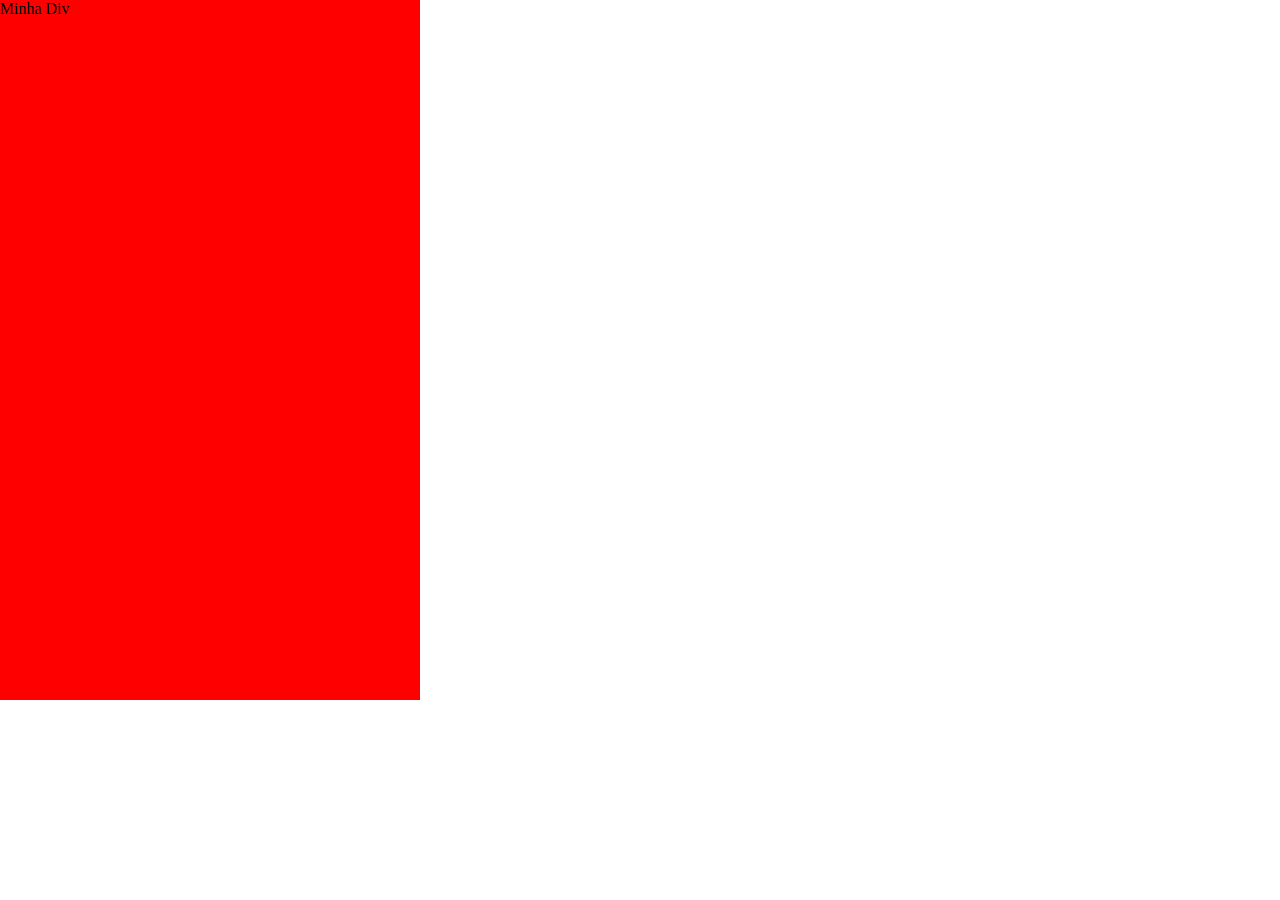
<file: CSS/Aula 14 - Calc/index.html>
<!DOCTYPE html>
<html lang="pt-br">
<head>
    <meta charset="UTF-8">
    <meta http-equiv="X-UA-Compatible" content="IE=edge">
    <meta name="viewport" content="width=device-width, initial-scale=1.0">

    <link rel="stylesheet" href="./style.css">

    <title>Calc</title>
    
</head>
<body>

<div class="container">
    Minha Div
</div>

    
</body>
</html>
</file>
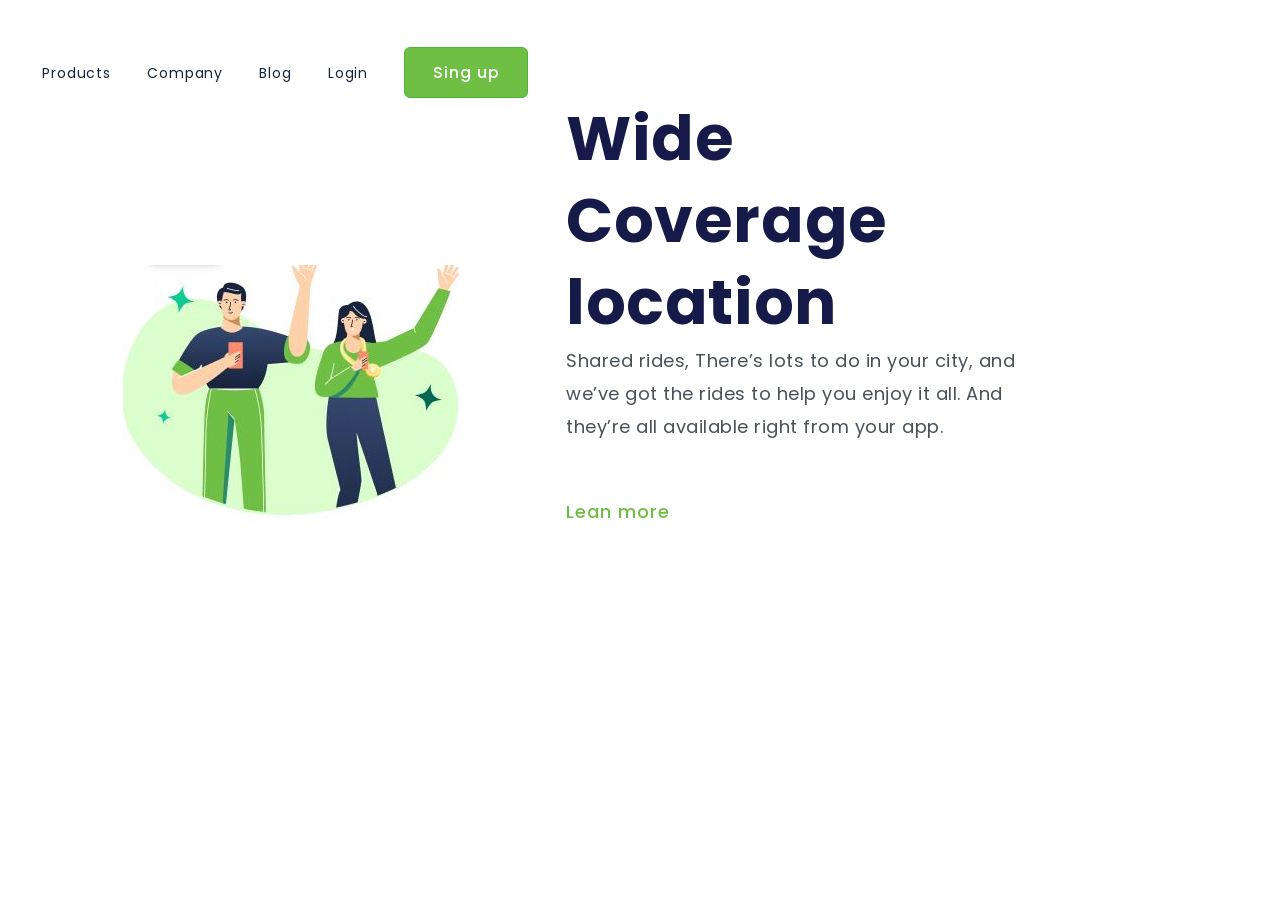
<file: CSS/Desafio/Index.html>
<!DOCTYPE html>
<html lang="pt-br">
<head>
    <meta charset="UTF-8">
    <meta http-equiv="X-UA-Compatible" content="IE=edge">
    <meta name="viewport" content="width=device-width, initial-scale=1.0">

    <link rel="stylesheet" href="./Styles.css">

    <link rel="preconnect" href="https://fonts.googleapis.com">
    <link rel="preconnect" href="https://fonts.gstatic.com" crossorigin>
    <link href="https://fonts.googleapis.com/css2?family=Montserrat:wght@400;500;600;700;900&family=Poppins:ital,wght@0,400;0,500;1,700&family=Roboto+Mono:ital,wght@1,500&display=swap" rel="stylesheet">
    
    <title>Desafio css - 01 </title>
</head>

<body>
    <header>
        <a class="link-menu">Products</a>
        <a class="link-menu">Company</a>
        <a class="link-menu">Blog</a>
        <a class="link-menu">Login</a>
        <button class="button-sign-up">Sing up</button>
    </header>

    <main>

        <img src="./Image.JPG" alt="Imagem" class="logo-image">

        <section>
            <h1>Wide Coverage location</h1>
            <p>Shared rides, There’s lots to do in your city, and we’ve got the rides to help you enjoy it all. And they’re all available right from your app.</p>
            
            <button class="button-learn-more">Lean more</button>
        </section>

       
        
    </main>
    
</body>
</html>
</file>
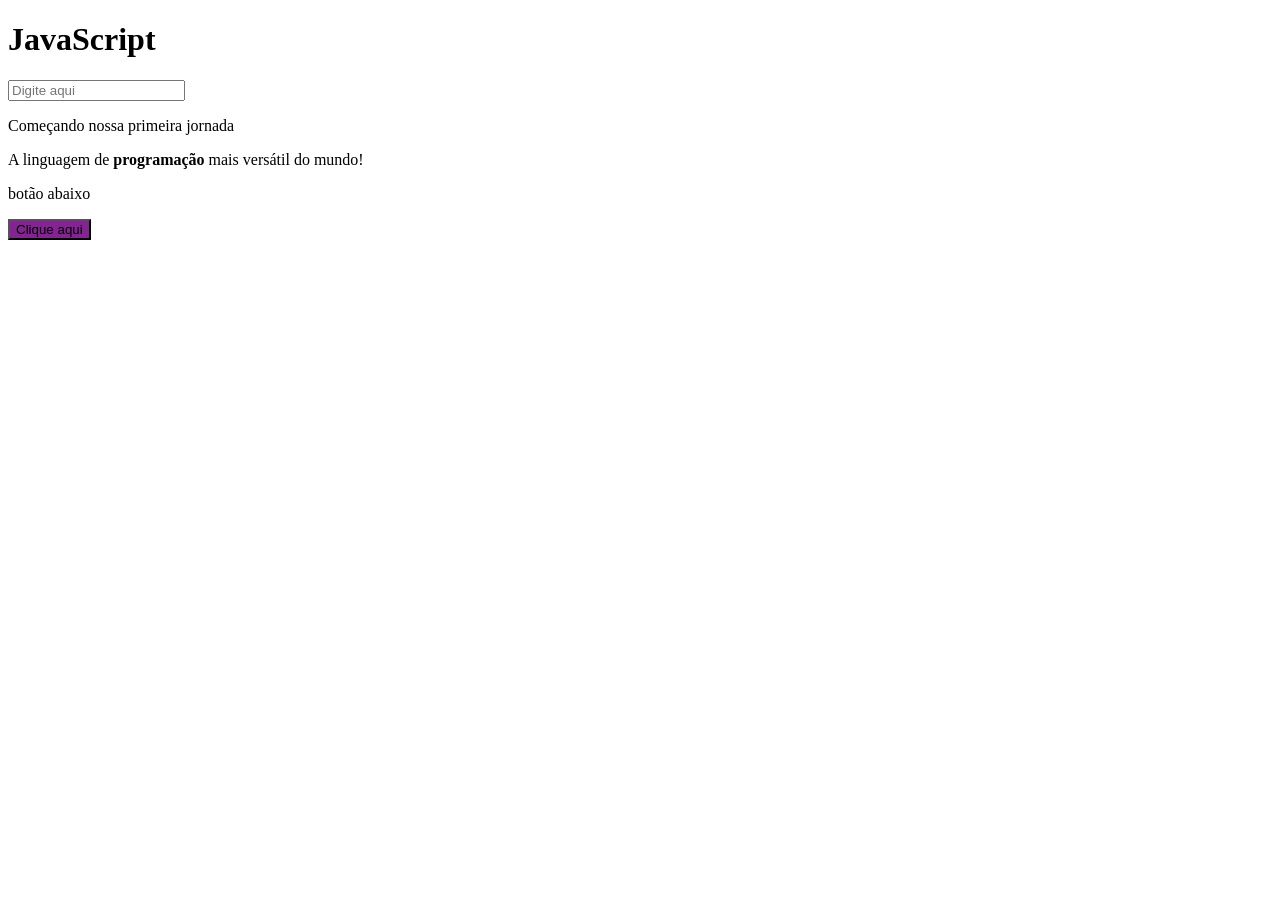
<file: JAVA SCRIPT/Aula 01/index.html>
<!DOCTYPE html>
<html lang="en">
<head>
    <meta charset="UTF-8">
    <meta name="viewport" content="width=device-width, initial-scale=1.0">
    <title>Primeira aula</title>
</head>
<body>
    <h1 name="nome-completo">JavaScript</h1>
    <input onkeypress="digiteiNoInput()" id="main-input" placeholder="Digite aqui" name="nome-completo">
    <p>Começando nossa primeira jornada</p>
    <p  class="paragraph-js">A linguagem de <b>programação</b> mais versátil do mundo!</p>
    <p class="main-button2">botão abaixo</p>
    <button onclick="cliqueiNoBotao()" class="main-button">Clique aqui</button>

</body>
<script src="./script.js"></script>
</html>
</file>
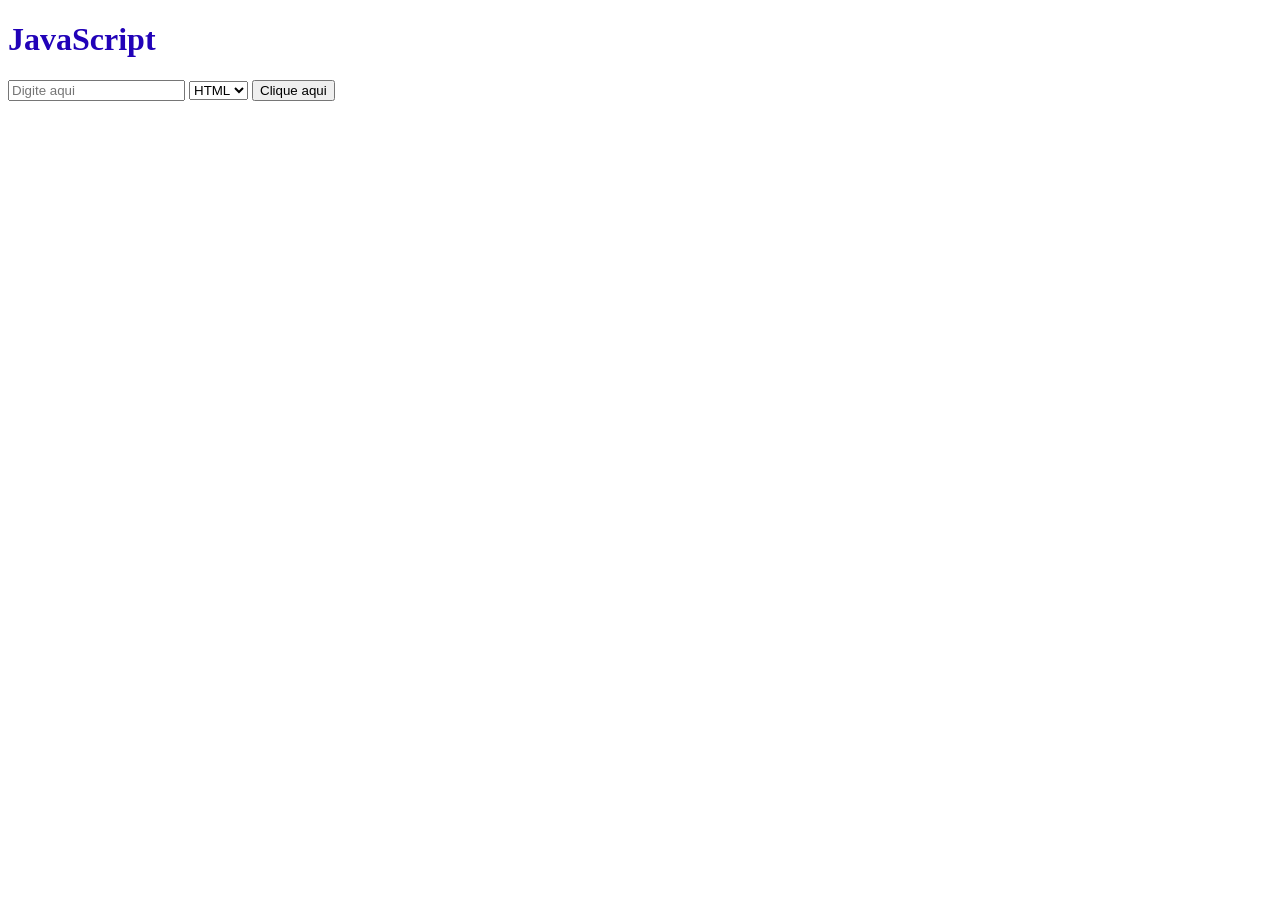
<file: JAVA SCRIPT/Aula 02/index.html>
<!DOCTYPE html>
<html lang="en">
<head>
    <meta charset="UTF-8">
    <meta name="viewport" content="width=device-width, initial-scale=1.0">
    <title>Aula2</title>
</head>
<body>
    <h1>JavaScript</h1>

    <input id="main-input" placeholder="Digite aqui">

    <select>
        <option>HTML</option>
        <option>CSS</option>
        <option>React</option>
        <option>Node</option>
    </select>

    <button class="main-button">Clique aqui</button>
</body>

<style>
    h1{
        color:#2102b8;
    }
</style>

<script src="script.js"></script>
</html>
</file>
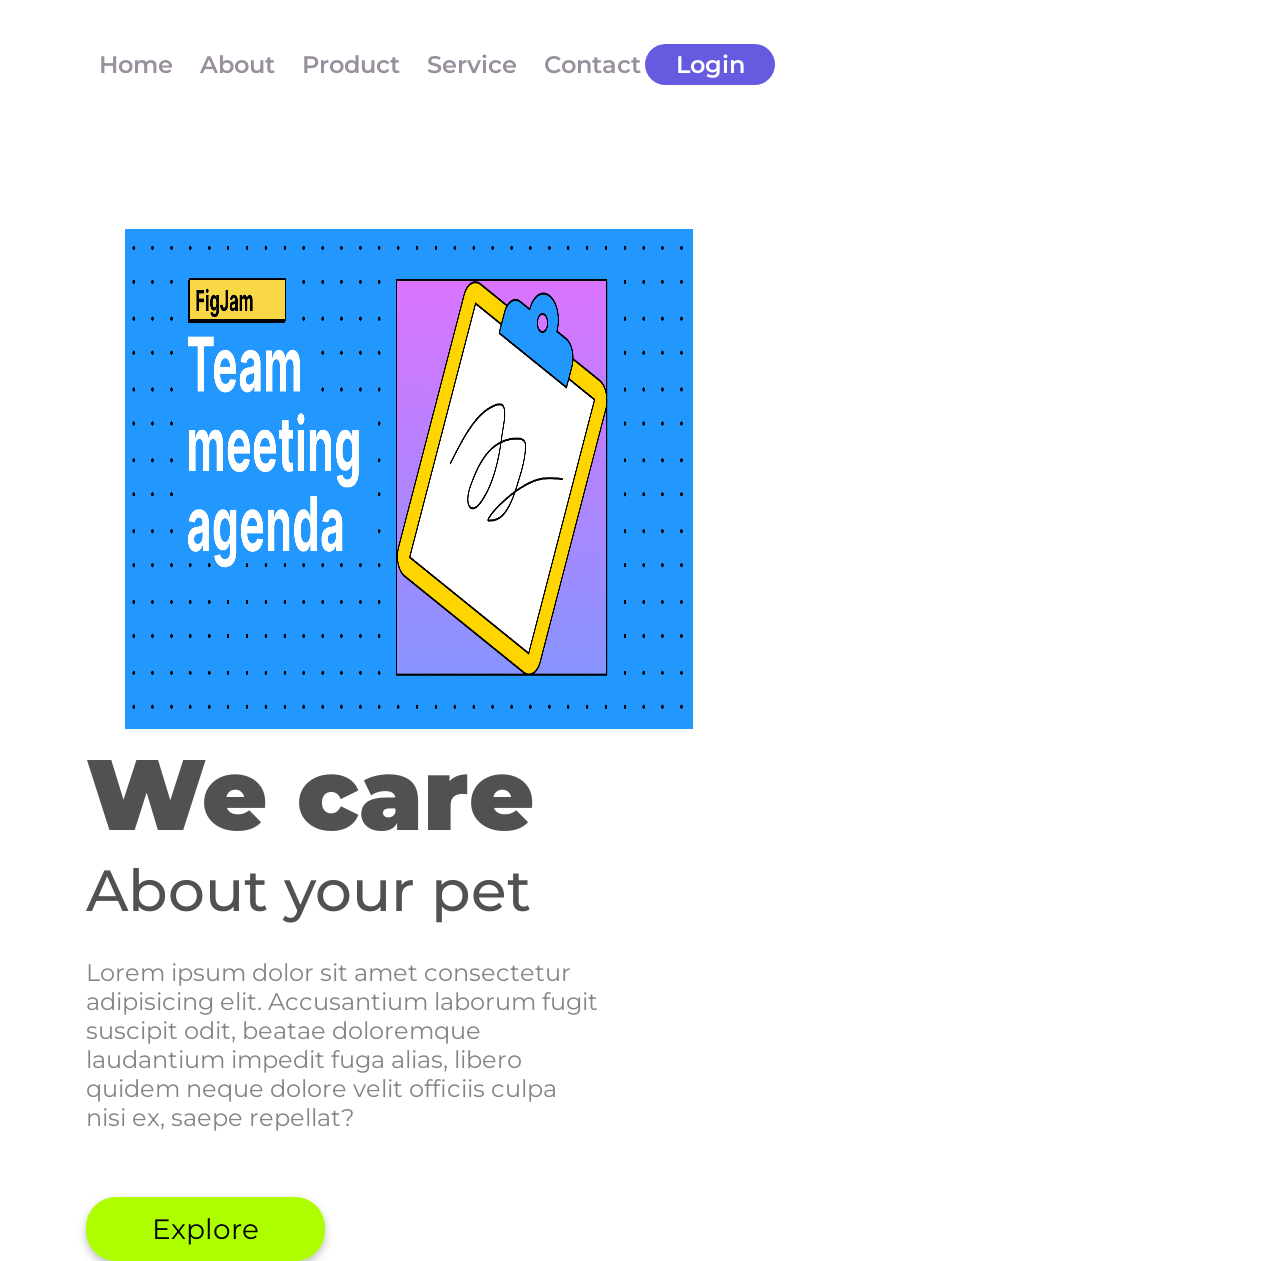
<file: CSS/Projetos/Projeto-1/index.html>
<!DOCTYPE html>
<html lang="pt-br">
<head>
    <meta charset="UTF-8">
    <meta http-equiv="X-UA-Compatible" content="IE=edge">
    <meta name="viewport" content="width=device-width, initial-scale=1.0">
    <link rel="stylesheet" href="./styles.css">
    <link rel="preconnect" href="https://fonts.googleapis.com">
    <link rel="preconnect" href="https://fonts.gstatic.com" crossorigin>
    <link href="https://fonts.googleapis.com/css2?family=Montserrat:wght@400;500;600;700;900&family=Roboto+Mono:ital,wght@1,500&display=swap" rel="stylesheet">
    <title>We Care</title>
</head>

<body>
    <header>
        <a class="link-header">Home</a>
        <a class="link-header">About</a>
        <a class="link-header">Product</a>
        <a class="link-header">Service</a>
        <a class="link-header">Contact</a>
        <button class="button-header">Login</button>
    </header>
    <!--Main=parte importante do site-->
    <main>
        <img src="./img/imagem.png" alt="Imagem" class="logo-image">
        
        <section>
            <h1>We care</h1>
            <h2>About your pet</h2>
            <p>Lorem ipsum dolor sit amet consectetur adipisicing elit. Accusantium laborum fugit suscipit odit, beatae doloremque laudantium impedit fuga alias, libero quidem neque dolore velit officiis culpa nisi ex, saepe repellat?</p>
            <button class="button-main">Explore</button>
         <section>
            
    </main>
    
</body>
</html>
</file>
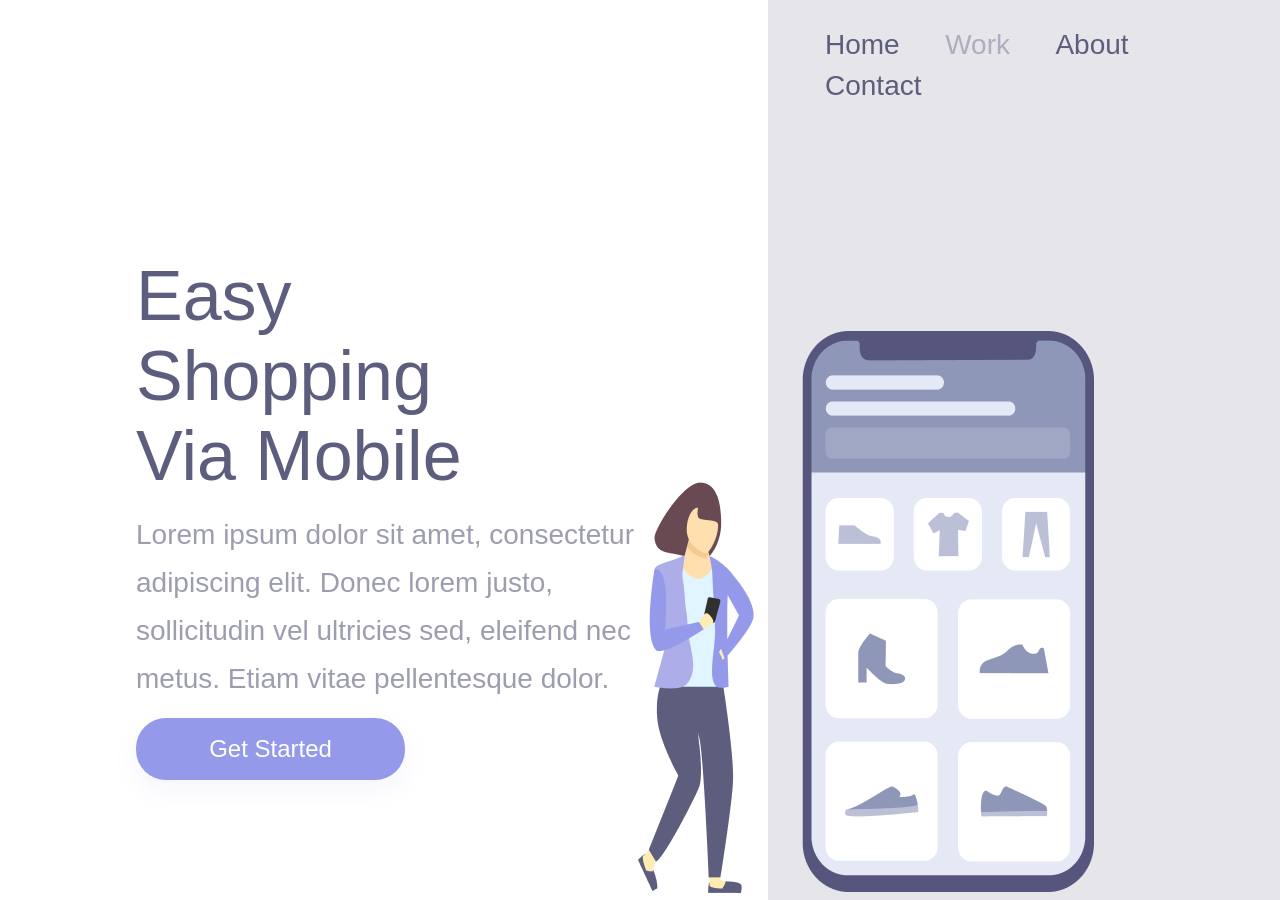
<file: CSS/Projetos/Projeto-2/index.html>
<!DOCTYPE html>

<html lang="en">
<head>
    <meta charset="UTF-8">
    <meta http-equiv="X-UA-Compatible" content="IE=edge">
    <meta name="viewport" content="width=device-width, initial-scale=1.0">
    <link rel="preconnect" href="https://fonts.googleapis.com">
    <link rel="preconnect" href="https://fonts.gstatic.com" crossorigin>
    <link href="https: //fonts.googleapis.com/css2?family= Montserrat : wght@400;500;600;700;900 & família = Oswald &family= Poppins:ital,wght@0,400;0,500;1,700 & family= Roboto+Mono:ital,wght@ 1.500 & display=swap" 
    rel="stylesheet">


    <link rel="stylesheet" href="./styles.css">
    
    <title>CSS - Projetos</title>

</head>
<body>

    <div class="wrapper">
         <section class="container-left">
                    <h1>Easy Shopping Via Mobile</h1>

                    <p>Lorem ipsum dolor sit amet, consectetur  adipiscing 
                        elit. Donec lorem justo, sollicitudin vel ultricies sed, 
                        eleifend nec metus. Etiam vitae pellentesque dolor. </p>

                    <button>Get Started</button>
            </section>

        <section class="Container-right">
            <header>
                <a>Home</a>
                <a>Work</a>
                <a>About</a>
                <a>Contact</a>
            </header>
            
            <img src="./Assets/Illustration-3-3.png" alt="Imagem">
        </section>
</div>

</body>
</html>
</file>
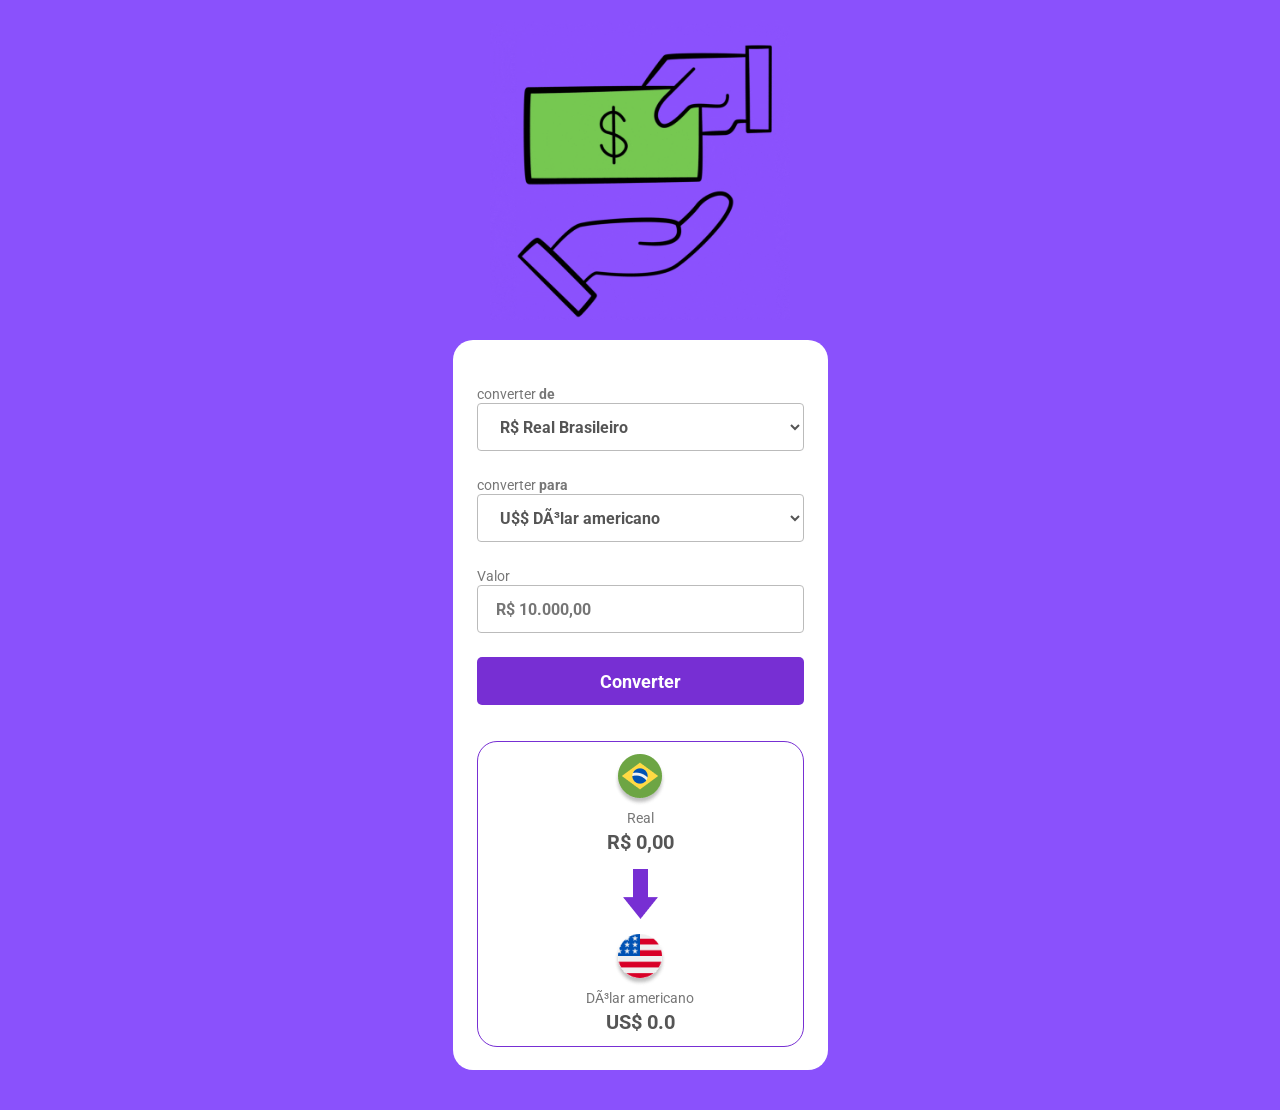
<file: JAVA SCRIPT/Projetos/Conversor de moedas/index.html>
<!DOCTYPE html>
<html lang="en">

<head>
    <meta charset="pt-br">
    <meta name="viewport" content="width=device-width, initial-scale=1.0">

    <!--Font family-->
    <link rel="preconnect" href="https://fonts.googleapis.com">
    <link rel="preconnect" href="https://fonts.gstatic.com" crossorigin>
    <link href="https://fonts.googleapis.com/css2?family=Montserrat:wght@400;500;600;
    700;900&family=Oswald&family=Poppins:ital,wght@0,400;0,500;1,700&family=Roboto+Mono:
    ital,wght@1,500&family=Roboto:wght@400;700&display=swap" rel="stylesheet">

    <link rel="stylesheet" href="style.css">
   
   

    <title>Convert Money</title>

    <link href="style.css" rel="stylesheet">
</head>

<body>
    <img class="logo" src="assets/logo.gif" alt="img1">

    <main>
        <label>
            converter <b>de</b>
            <select>
               <option>R$ Real Brasileiro</option> 
            </select>
        </label>

        <label>
            converter <b>para</b>
            <select class="currency-select">
               <option value="dolar">U$$ Dólar americano</option> 
               <option value="euro">€ Euro</option>
            </select>
        </label>

            <label>
                Valor
                <input class="input-currency" placeholder="R$ 10.000,00">
            </label>

            <button class="convert-button">Converter</button>

            <section>
                <div class="currency-box">
                    <img src="./assets/real.png" alt="logo-moeda-a-converter">
                    <p class="currency">Real</p>
                    <p class="currency-value-to-convert">R$ 0,00</p>
                </div>

                <img class="arrow-img" src="./assets/arrow.png" alt="Seta">

                <div class="currency-box">
                <img class="currency-img" src="./assets/dolar.png" alt="logo-moeda-a-convertida">
                <p class="currency" id="currency-name">Dólar americano</p>
                <p class="currency-value">US$ 0.0</p>
                </div>
            </section>

    </main>

</body>
        <script src="./script.js"></script>

</html>
</file>
<file: CSS/Aula 14 - Calc/style.css>
*{
    margin:0;
    padding:0;
    box-sizing: border-box;
}

.container{
    height: calc(100vh - 200px);
    width: calc((50vw + 200px) / 2);
    background: red;
}
</file>
<file: CSS/Desafio/Styles.css>
*{       margin:0;  
        padding:0;
     box-sizing: border border-box;
    font-family: 'Poppins', sans-serif; }

header {  margin-top: 47px; margin-left: 42px;}

.link-menu{font-weight: 400;
             font-size: 14px;
           Line-height: 21px;
        letter-spacing: 0.88px;
            text-align: Center;
                 color: #17233D;
          margin-right: 32px;
                Cursor: pointer;}

.button-sign-up{ background:#6FBF44;
                     border: 1px solid #4CB538;
              border-radius: 6px; 
                     height: 51px; 
                      width: 124px;                                                         
                     Cursor: pointer;
                font-Weight: 500;
                  font-Size:16px;
                line-height:24px;
             letter-spacing: 1px;
                      color:#FFFFFF;}

.logo-image{  margin: 163px 0 0 123px; display: inline-block; }

section{ display: inline-block; margin-left: 85px; width: 493px;}

      h1{  font-size: 62px;
         font-weight: 700;
         line-height: 82px;
      letter-spacing: 0.596154px;
               color:#161A49;}

      p{ font-weight: 400;
           font-size: 18PX;
         line-height: 33PX;
      letter-spacing: 0.5px; 
               color:#48505A;
          margin-top:47;
       margin-bottom:55px}

.button-learn-more{ font-Weight:500;
                      font-Size:18px;
                    Line-height:27px;
                 letter-spacing: 1px;
                          color: #6FBF44;
                         cursor:pointer;
                     background: transparent;
                         border:none}
  
@media screen and (max-width:1060px){
h1{   font-style: Bold;
   font-size: 30px;
   Line-height: 30px;
   Line-height: 67%;
   Align: Center;
   Vertical-align: Top;
   Letter-spacing: 0.6px;
    }

    p{
      Font-size: 18px;
Line-height: 33px;
Line-height: 122%;
Align: Center;
Vertical-align: Top;
Letter-spacing: 0.5px;
margin:29px 43px 26px 43px;
    }

.button-learn-more{
   Font-size: 18px;
Line-height: 27px;
Line-height: 100%;
Align: Left;
Vertical-align: Top;
Letter-spacing: 1px;
}

.button-sign-up{
   Font-size: 12px;
Line-height: 18px;
Line-height: 100%;
Align: Left;
Vertical-align: Top;
Letter-spacing: 1px;

Width: 91px;
Height:31px;
Radius:6px;
}
.logo-image{
   Width:200px;
Height:200px;
}

}
</file>
<file: CSS/Projetos/Projeto-1/styles.css>
*{
        font-family: 'Montserrat', sans-serif;
        margin:0;
        padding:0;
}
header{
             margin:44px 0 144px 76px;
}

.link-header{
            font-weight: 600;
            font-size: 24px;
            line-height: 29px;
            color:#98909c;
            cursor: pointer;
            margin-left: 23px;
}
.button-header{
            background: #665ae1;
            border-radius: 20.5px;
            width:130px;
            height:41px;
            border:none;
            font-weight: 600;
            font-size:24px;
            line-height:29px;
            color:#ffffff;
            cursor:pointer;
}

.logo-image{
    width:568px;
    height:500px;
    margin-left: 125px;
    display: inline-block;

}

section {
    display: inline-block;
    margin-left: 86px;
}

h1{
        font-weight: 900;
        font-size: 100px;
        line-height: 122px;
        color: #515151;
}

h2{
        font-weight: 500;
        font-size: 58px;
        line-height:71px;
        color:#515151;
}

p{
    font-weight: 400;
    font-size: 24px;
    line-height:29px;
    color:#848484;
    width:515px;
    margin-top:32px;
    margin-bottom:65px;

}
.button-main{
background:#adff00;
border-radius:30px;
width:239px;
height: 64px;
border:none;
cursor:pointer;
filter:drop-shadow(0px 4px 4px rgba(0, +0,+0, 0.25));
font-size:28px;
line-height: 34px;
color: #000000;
}
</file>
<file: CSS/Projetos/Projeto-2/styles.css>
*{
    margin: 0;
    padding: 0;
    box-sizing: border-box; 
    font-family: 'Oswald', sans-serif;
    font-weight:400;
    color: #5d5d7d;
    }

 .wrapper{
    height: 100vh;
    width: 100vw;
}

 .container-left{
    display: inline-block;
    width: 60%;
    padding-left: 136px;
    margin-top:20%;
}

.Container-right{
    display: inline-block;
    background-color: rgba(93,93,125,0.16);
    height: 100vh;
    width: 40%;
    position: absolute;
}

 img{
    position:relative;
    top:25%;
    right:130px;
 }

 h1{
   font-size:70px;
 line-height:80px;
    width: 368px; }

 p{
      font-size:28px;
    line-height:48px;
    Opacity: 60%;
    margin: 15px 0;
    width: 540px;
         }

 button{
             height: 62px;
              width: 269px;
              background: #9499EA;
              box-shadow: 0px 10px 24px 0px #9499EA19;

              Font-size: 24px;
            Line-height: 36px;
             text-align: Center;
                  color: #FFFFFF;
                  border: none;
                  border-radius: 30px;
                  cursor: pointer;
             }

             button:hover{
                opacity: 0.8;
             }

             button:active{
                opacity: 0.5;
             }

        a {
            font-size:28px;
            line-height:41px;
            color:#5d5d7d;
            margin-right:41px;
            cursor:pointer;
        }

        a:nth-child(2){
            opacity: 0.4;
        }

        a:hover{
            opacity: 0.4;
        }

        a:active{
            opacity: 0.8;
        }

        header{
            margin:24px 0 0 57px;
        }

        /*para mudar o formato ao celular*/
        @media screen and (max-width:900px){
            .container-left{
                width: 100%;
                height: 50%;
                padding:0;
                margin:0;
            }
                .Container-right{
                    display:block;
                    height:auto;
                    width:100%;
                    position: static;
                    padding: 40px;
                }
                img{
                    position: static;
                    max-width:90%;
                }

                header {
                    display: none;
                }
                h1{
                    font-size:36px;
                    line-height:52px;
                    width: auto;
                    margin:58px 50px 0 50px;
                    text-align: center;
                }
                p{
                    margin:15px 40px;
                    width:auto;
                    text-align: center;
                    font-size: 14px;
                    line-height: 24px;
                }

                button{
                    margin: 0 auto;
                    display: block;
                }

        }

        @media screen and(max-width:330px){
            .container-left{
                height:70%;
            }

        }
</file>
<file: JAVA SCRIPT/Projetos/Conversor de moedas/style.css>
* {
    margin: 0;
    padding: 0;
    box-sizing: border-box;
    font-family: 'Roboto', sans-serif;
    outline: none;
        }

.logo {
    width: 300px;
    display: block;
    margin: 20px auto;
        }

body {
    background-color: #8A51FC;
        }

main {
    width: 375px;
    border-radius: 20px;
    background-color: white;
    margin: 0 auto 40px;
    padding: 44px 24px 23px;
        }

label {
    color: #777777;
    font-weight: 400;
    font-size: 14px;
        }

select, input {
    background: #FFFFFF;
    border-radius: 4px;
    border: 1px solid #BBBBBB;
    height: 48PX;
    width: 100%;
    margin-bottom: 24px;
    padding-left: 18px;
    font-weight: 700;
    font-size: 16px;
    color: #555555;
            }

button {
    background: #772FD3;
    border-radius: 5px;
    width: 100%;
    border: none;
    height: 48px;
    color: #ffffff;
    font-size: 18px;
    font-weight: 700;
    cursor:pointer;
}

button:hover{
    opacity: 0.8;
}

button:active{
    opacity:0.6
}

section {
    border: 1px solid #772FD3;
    border-radius: 20px;
    margin-top: 36px;
    padding: 12px;

    display: flex;
    flex-direction: column;
    align-items: center;
}

.arrow-img {
    margin: 15px 0;
}

.currency-box {
    display: flex;
    flex-direction: column;
    align-items: center;
    gap:4px;
   }

   .currency{
        color:#777777;
        font-size: 14px;
            }

   .currency-value, .currency-value-to-convert {
    color: #555555;
    font-weight: 700;
    font-size: 20px;
       }
</file>
